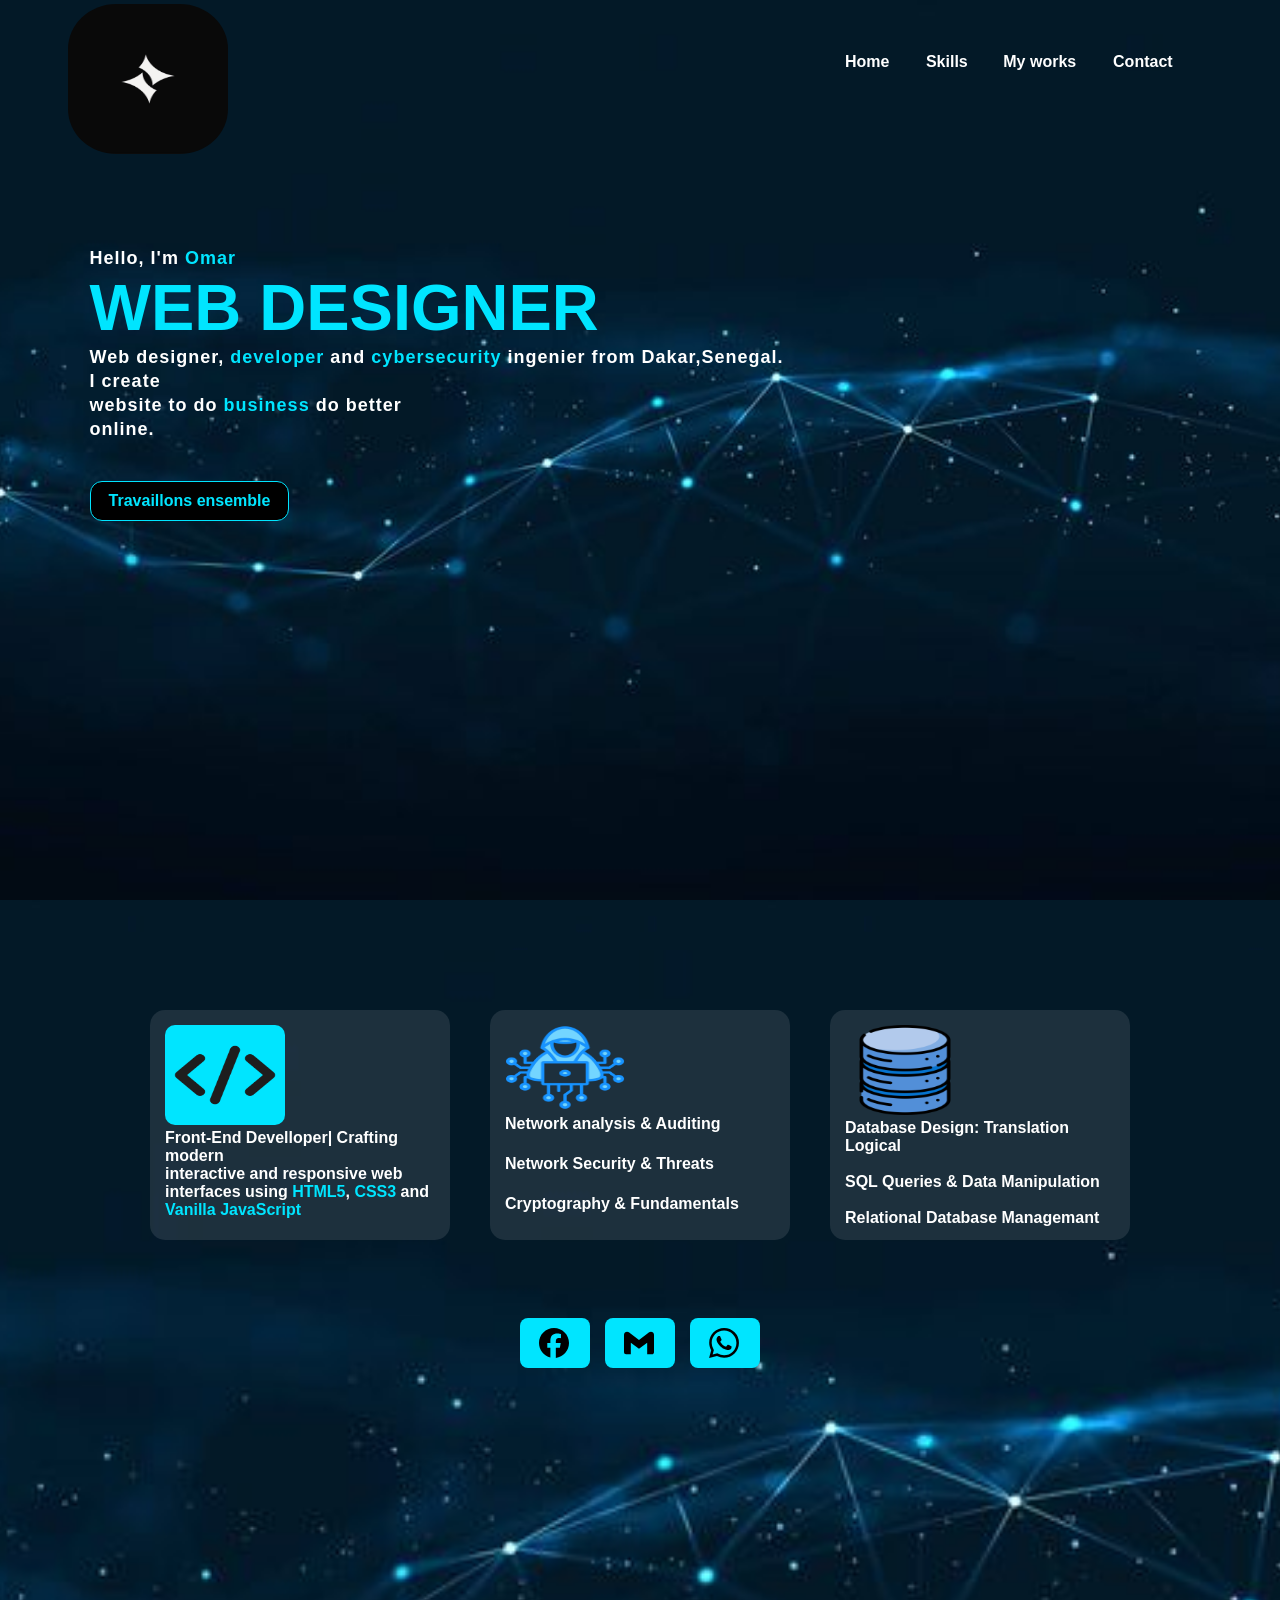
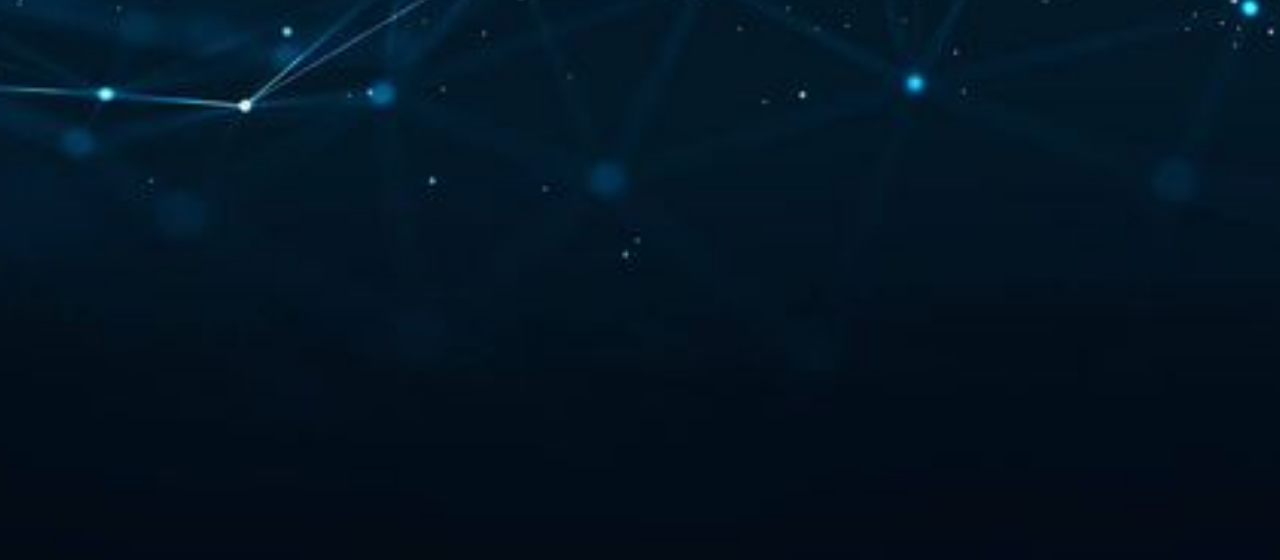
<file: index.html>
<!DOCTYPE html>
<html lang="en">
<head>
    <meta charset="UTF-8">
    <meta name="viewport" content="width=device-width, initial-scale=1.0">
    <title>portfolio</title>
    <link rel="stylesheet" href="./index.css">
</head>
<body>
    <div id="main" class="main">
        <div class="navbar">
            <img src="./2a515a25818ee5dfdfba75077c11ee7d.jpg" class="logo">
            <ul>
                <li><a href="#main"  >Home</a></li>
                <li><a href="#main2">Skills</a></li>
                <li><a href="./index2.html" >My works</a></li>
                <li><a href="#Contact">Contact</a></li>
            </ul>
        </div>

        <div class="info">
            <h3>Hello, I'm <span>Omar</span></h3>
            <h1>WEB DESIGNER</h1>
            <H3>Web designer, <span>developer</span> and <span>cybersecurity</span> ingenier from Dakar,Senegal. <br>
                I create <br> website to do <span>business</span> do better <br> online.
            </H3>
            <br>
            <a  href="mailto:ndoyeomarbruyne17@gmail.com">Travaillons ensemble
            </a>
        </div>
    </div>
    <div id="main2" class="main2">
        <div class="bande"></div>
        <div class="skills-wrapper">
            <div class="comp1">
                <img class="code" src="./code-flat-color-outline-icon-free-png.png" alt="">
                <h4>Front-End Develloper| Crafting modern <br> interactive and responsive web interfaces using <span class="spana">HTML5</span>, <span class="spana">CSS3</span> and <span class="spana">Vanilla JavaScript</span></h4>
            </div>
            <div class="comp2">
                <img class="code3" src="./11845098.png" alt="">
                <h4 class="code2">Network analysis <span style="color: white;">&</span> Auditing <br><br>Network Security <span style="color: white;">&</span> Threats <br><br>Cryptography <span style="color: white;">&</span> Fundamentals</h4>
            </div>
            <div class="comp3">
                <img class="code4" src="./9850812.png" alt="">
                <h4>Database Design: <span style="color: white;">Translation Logical</span> <br> <br>SQL Queries <span style="color: white;">&</span> Data Manipulation <br> <br>Relational Database Managemant</h4>
            </div>
        </div>
        <br>
        <footer>
            
            <ul id="Contact">
                <li class="li1" ><a href="https://www.facebook.com/profile.php?id=100069787926181" target="_blank"><img src="./facebook.svg" alt=""></a></li>
                <li class="li1" ><a href="mailto:ndoyeomarbruyne17@gmail.com"><img  src="./gmail.svg" alt=""></a></li>
                <li class="li1" ><a href="https://wa.me/753394932" target="_blank"><img src="./whatsapp.svg" alt=""></a></li>
            </ul>
        </footer>
    </div
    <script src="./index.js"></script>

</body>
</html>
</file>
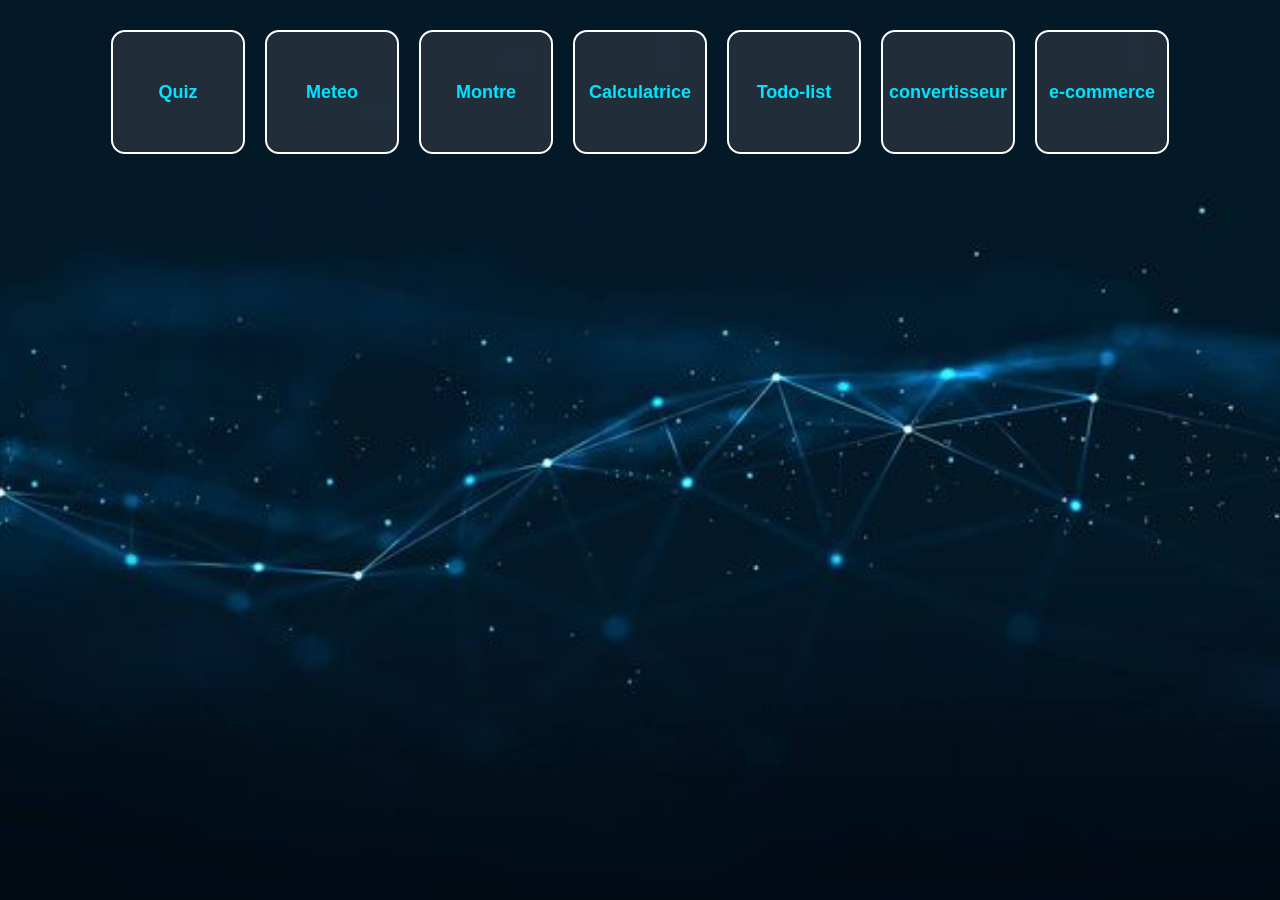
<file: index2.html>
<!DOCTYPE html>
<html lang="en">
<head>
    <meta charset="UTF-8">
    <meta name="viewport" content="width=device-width, initial-scale=1.0">
    <title>Projets</title>
    <link rel="stylesheet" href="./index2.css">
</head>
<body class="body">
    <div class="main">
         <ul>
            <li><button id="pj1">Quiz</button></li>
            <li><button id="pj2">Meteo</button></li>
            <li><button id="pj3">Montre</button></li>
            <li><button id="pj4">Calculatrice</button></li>
            <li><button id="pj5">Todo-list</button></li>
            <li><button id="pj6">convertisseur</button></li>
            <li><button id="pj7">e-commerce</button></li>
         </ul>
         <br>
         <br>
         <div id="description">

         </div>
    </div>
    <script src="./index2.js"></script>
</body>
</html>
</file>
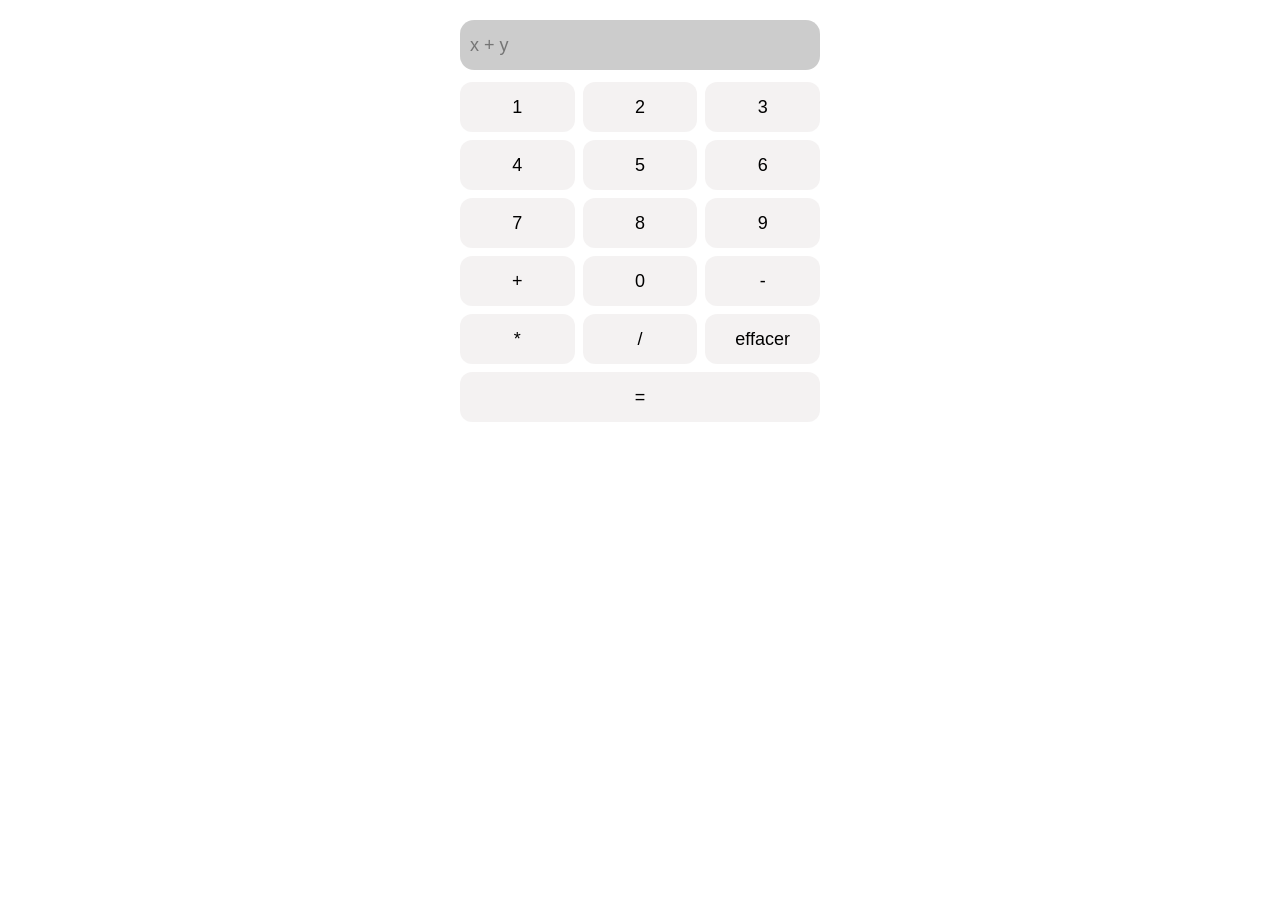
<file: Calculatrice/calculatrice.html>
<!DOCTYPE html>
<html lang="en">
<head>
    <meta charset="UTF-8">
    <meta name="viewport" content="width=device-width, initial-scale=1.0">
    <title>calculatrice</title>
</head>
<link rel="stylesheet" href="./calculatrice.css">
<body style="background: white;">
<div class="calc">
  <input type="text" class="ecran" id="ecran" placeholder="x + y">
    <div class="bouton">
      <button id="b1b">1</button>
      <button id="b2b">2</button>
      <button id="b3b">3</button>
      <button id="b4b">4</button>
      <button id="b5b">5</button>
      <button id="b6b">6</button>
      <button id="b7b">7</button>
      <button id="b8b">8</button>
      <button id="b9b">9</button>
      <button id="bbp">+</button>
      <button id="b0b">0</button>
      <button id="bbm">-</button>
      <button id="bbf">*</button>
      <button id="bbd">/</button>
      <button id="eff">effacer</button>
      <button class="bbe" id="bbe">=</button>
    </div>
</div>
    <script src="./calculatrice.js"></script>
</body>
</html>
</file>
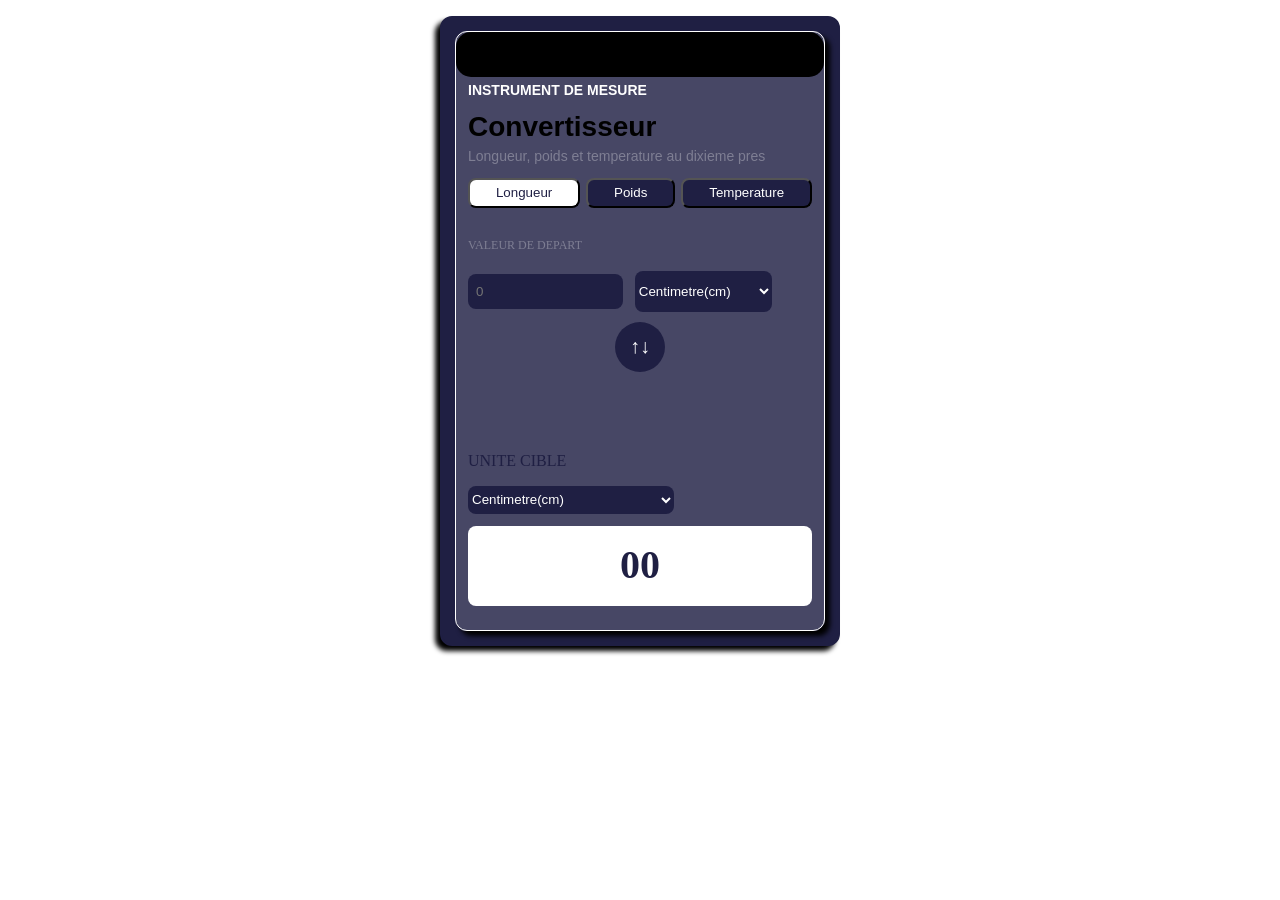
<file: convertisseur/convertisseur.html>
<!DOCTYPE html>
<html lang="en">
<head>
    <meta charset="UTF-8">
    <meta name="viewport" content="width=device-width, initial-scale=1.0">
    <title>Convertisseur</title>
    <link rel="stylesheet" href="./convertisseur.css">
</head>
<body>
    <div class="tout">
        <div class="tout2">
            <div class="bande"></div>
            <div class="texte">
                <h6 class="HH6" id="hh6">INSTRUMENT DE MESURE</h6>
                <h2 class="hh2" id="hh2">Convertisseur</h2>
                <p class="p1">Longueur, poids et temperature au dixieme pres</p>
            </div>
            <div class="evenement">
                <div class="button">
                    <button id="long">Longueur</button>
                    <button id="poids">Poids</button>
                    <button id="temps">Temperature</button>
                </div>
                <br>
                <div class="main" id="main">
                    <p class="p2">VALEUR DE DEPART</p> <br>
                    <input class="input" id="input" type="number" placeholder="0">
                    <select class="unite" name="" id="unite">
                        <option value="cm">Centimetre(cm)</option>
                        <option value="m">Metre(m)</option>
                        <option value="km">Kilometre(km)</option>
                        <option value="mi">Mile(mi)</option>
                    </select>
                    <button class="conv" id="conv">&#8593;&#8595;</button>
                    <br> <br> <br>
                    <p class="p3">UNITE CIBLE</p>
                    <select class="unite2" name="" id="unite2">
                        <option value="cm">Centimetre(cm)</option>
                        <option value="m">Metre(m)</option>
                        <option value="km">Kilometre(km)</option>
                        <option value="mi">Mile(mi)</option>
                    </select>
                    <div class="affichage">
                        <h2 id="hh22">00</h2>
                        <p class="p3" id="p3"></p>
                    </div>
                </div>
            </div>
        </div>
        <footer></footer>
    </div>
    <script src="./convertisseur.js"></script>
</body>
</html>
</file>
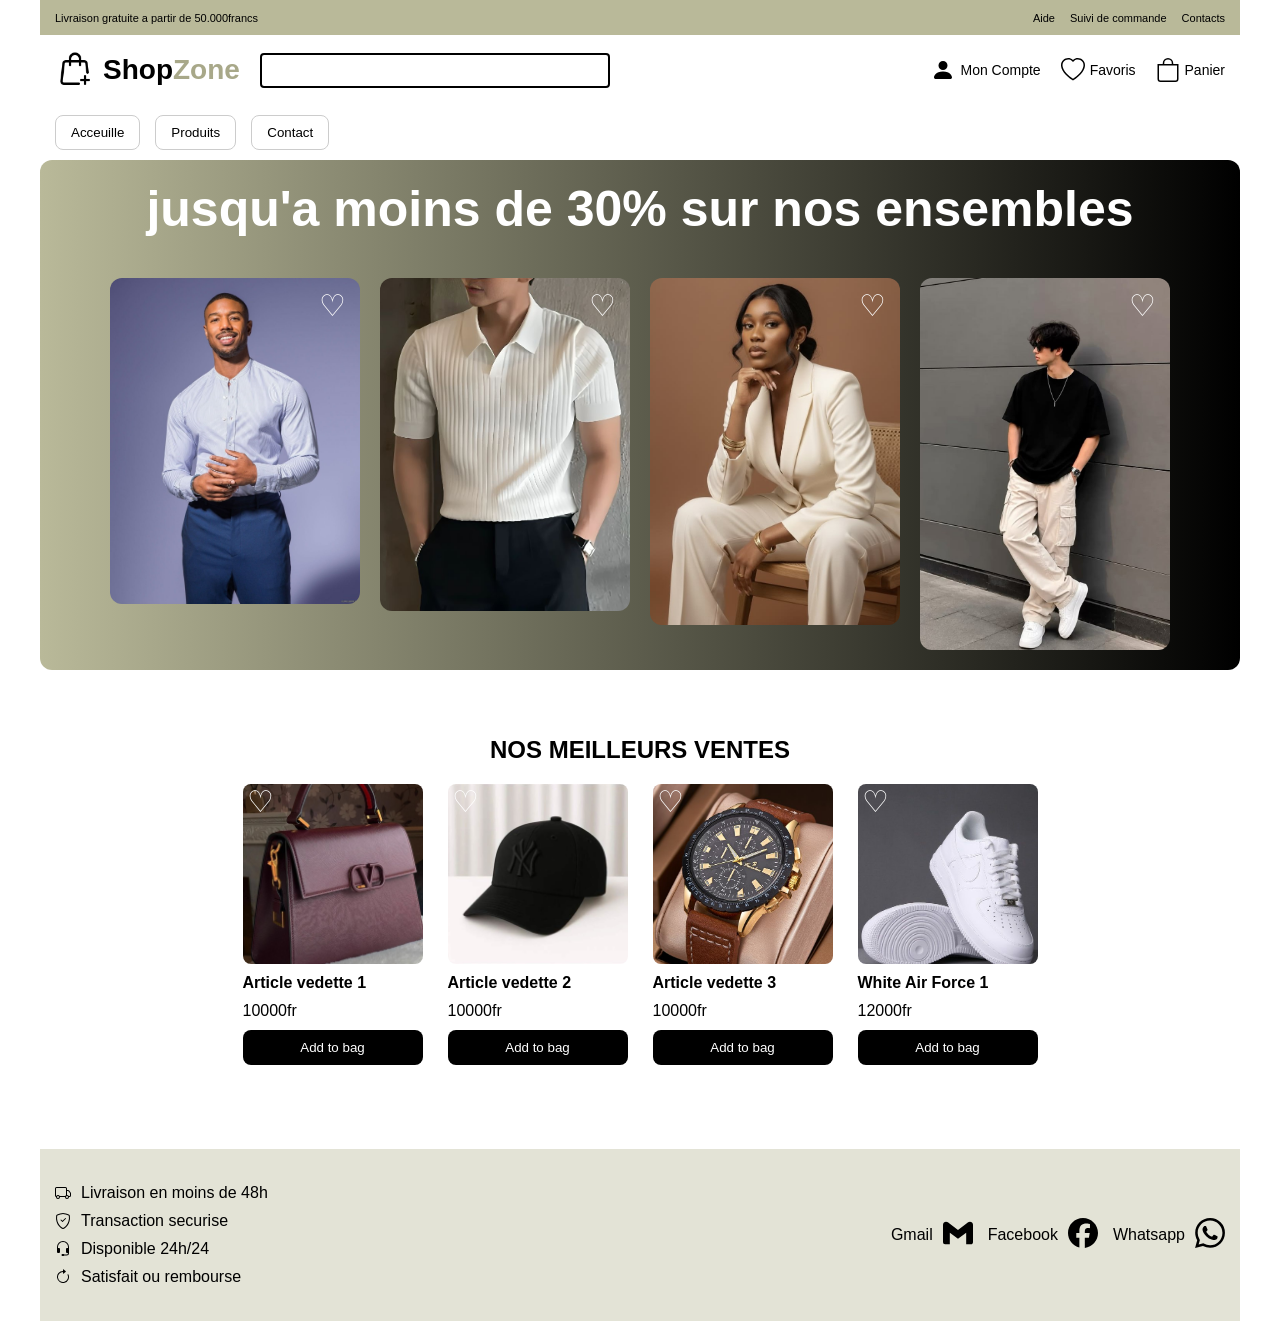
<file: e-commerce3/commerce.html>
<!DOCTYPE html>
<html lang="en">
<head>
    <meta charset="UTF-8">
    <meta name="viewport" content="width=device-width, initial-scale=1.0">
    <title>Acceuille</title>
    <link rel="stylesheet" href="./commerce.css">
</head>
<body>
    <header class="header1">
        <p>Livraison gratuite a partir de 50.000francs</p>
        <ul>
            <li><a href="">Aide</a></li>
            <li><a href="">Suivi de commande</a></li>
            <li><a href="">Contacts</a></li>
        </ul>
    </header>
    <div class="topbar">
       <div class="cherche1">
        <p class="Zone"><img src="./shopping-bag.png" alt="" class="shop">Shop<span style="color: rgb(168, 168, 137);">Zone</span></p>
        <input type="text" class="input">
     </div>
      <div class="cherche2">
        <ul>
            <li><a href="./subcribe.html"><img src="./person-fill.svg" alt=""> Mon Compte</a></li>
            <li><a href=""><img src="./heart.svg" alt=""> Favoris</a></li>
            <li><a href="./panier.html"><img src="./bag.svg" alt=""> Panier</a></li>
        </ul>
      </div>
    </div>
    <div class="page">
        <ul>

            <li><button><a href="./commerce.html">Acceuille</a></button></li>
            <li><button><a href="./produit.html">Produits</a></button></li>
            <li><button><a href="#ul2">Contact</a></button></li>
        </ul>
    </div>
    <div class="tete">
         <h1>jusqu'a moins de 30% sur nos ensembles</h1>
    </div>
    <div class="modele">
        <div class="mdl1">
            <img  src="./0d2569fa15d54f392b77c48adfc46d68.jpg" alt="">
            <button class="heart1" type="button"><span class="heart-icon">♡</span></button>
        </div>
        <div class="mdl1">
            <img  src="./6928580f902f47636c98947dd63a3ec5.jpg" alt="">
            <button class="heart1" type="button"><span class="heart-icon">♡</span></button>
        </div>
        <div class="mdl1">
            <img  src="./6de08ce7fd1c31376b9d355ad109be4e.jpg" alt="">
            <button class="heart1" type="button"><span class="heart-icon">♡</span></button>
        </div>
        <div class="mdl1">
            <img  src="./b5ec0d8886bab35c9e49e625562cc4b1.jpg" alt="">
            <button class="heart1" type="button"><span class="heart-icon">♡</span></button>
        </div>
    </div>
    <div class="modele2">
        <br>
        
    </div>
    <br>
    <div class="ventes">
      <h2  class="vente">NOS MEILLEURS VENTES</h2>
      <ul>
        <li>
            <div>
                <img src="./(^-^).jpg" alt="Article vedette 1">
                <button class="heart" type="button"><span class="heart-icon">♡</span></button>
                <p style="font-weight:bold;">Article vedette 1</p>
                <p>10000fr</p>
                <button class="bagg" data-nom="Article vedette 1" data-prix="10000" data-image="./(^-^).jpg">Add to bag</button>
            </div>
        </li>
        <li>
            <div>
                <img src="./1090856341006030024.jpg" alt="Article vedette 2">
                <button class="heart" type="button"><span class="heart-icon">♡</span></button>
                <p style="font-weight:bold;">Article vedette 2</p>
                <p>10000fr</p>
                <button class="bagg" data-nom="Article vedette 2" data-prix="10000" data-image="./1090856341006030024.jpg">Add to bag</button>
            </div>
        </li>
        <li>
            <div>
                <img src="./274790014761905167.jpg" alt="Article vedette 3">
                <button class="heart" type="button"><span class="heart-icon">♡</span></button>
                <p style="font-weight:bold;">Article vedette 3</p>
                <p>10000fr</p>
                <button class="bagg" data-nom="Article vedette 3" data-prix="10000" data-image="./274790014761905167.jpg">Add to bag</button>
            </div>
        </li>
        <li>
            <div>
                <img src="./White Air Force 1.jpg" alt="White Air Force 1">
                <button class="heart" type="button"><span class="heart-icon">♡</span></button>
                <p style="font-weight:bold;">White Air Force 1</p>
                <p>12000fr</p>
                <button class="bagg" data-nom="White Air Force 1" data-prix="12000" data-image="./White Air Force 1.jpg">Add to bag</button>
            </div>
        </li>
      </ul>
    </div>
    <br>
    <br>
    <br>
    <footer class="pied">
       <ul>
         <li><img src="./truck.svg" alt="">  Livraison en moins de 48h</li>
         <li><img src="./shield-check.svg" alt="">  Transaction securise</li>
         <li><img src="./headset.svg" alt="">  Disponible 24h/24</li>
         <li><img src="./arrow-clockwise.svg" alt="">  Satisfait ou rembourse</li>
       </ul>
       <ul id="ul2" class="ul2">
        <li>  Gmail<a href=""><img src="./gmail.svg" alt=""></a></li>
        <li>Facebook<a href=""><img src="./facebook.svg" alt=""></a></li>
        <li>Whatsapp<a href=""><img src="./whatsapp.svg" alt=""></a></li>
       </ul>
    </footer>
<script src="./commerce.js"></script>
</body>
</html>
</file>
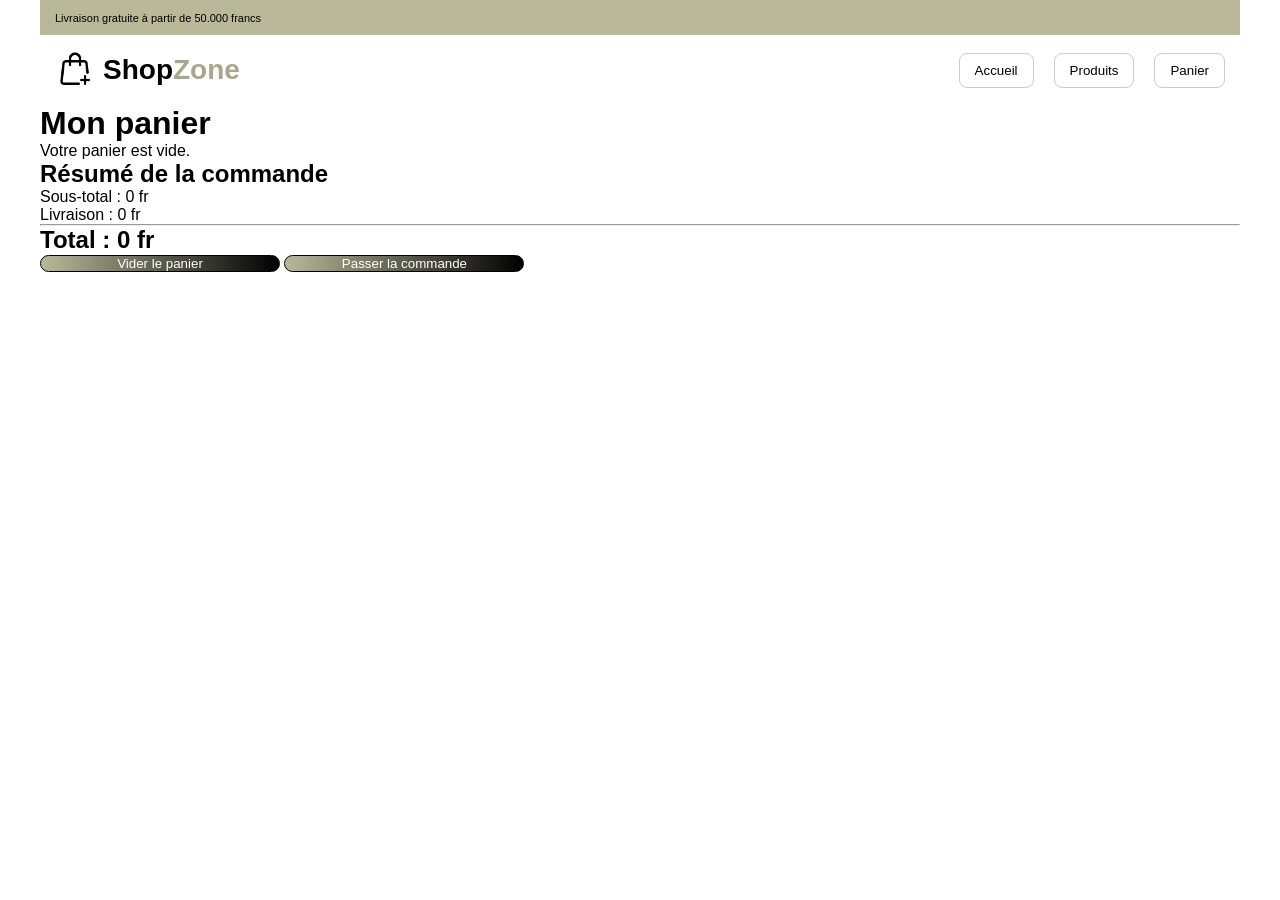
<file: e-commerce3/panier.html>
<!DOCTYPE html>
<html lang="fr">

<head>
    <meta charset="UTF-8">
    <meta name="viewport" content="width=device-width, initial-scale=1.0">

    <title>Mon panier</title>

    <link rel="stylesheet" href="./commerce.css">
</head>

<body>

    <header class="header1">
        <p>Livraison gratuite à partir de 50.000 francs</p>
    </header>

    <div class="topbar">

        <div class="cherche1">
            <p class="Zone">
                <img src="./shopping-bag.png" alt="" class="shop">
                Shop<span style="color: rgb(168, 168, 137);">Zone</span>
            </p>
        </div>

        <div class="cherche2">
            <ul>
                <li>
                    <a href="./commerce.html"><button>Accueil</button></a>
                </li>

                <li>
                    <a href="./produit.html"><button>Produits</button></a>
                </li>

                <li>
                    <a href="./panier.html"><button>Panier</button></a>
                </li>
            </ul>
        </div>

    </div>


    <main class="page-panier">

        <h1>Mon panier</h1>

        <div id="panier"></div>


        <div class="resume-panier">

            <h2>Résumé de la commande</h2>

            <p>
                Sous-total :
                <span id="sousTotal">0</span> fr
            </p>

            <p>
                Livraison :
                <span id="livraison">0</span> fr
            </p>

            <hr>

            <h2>
                Total :
                <span id="total">0</span> fr
            </h2>

            <button id="viderPanier">
                Vider le panier
            </button>

            <button id="commander">
                Passer la commande
            </button>

        </div>

    </main>


    <script src="./panier.js"></script>

</body>

</html>
</file>
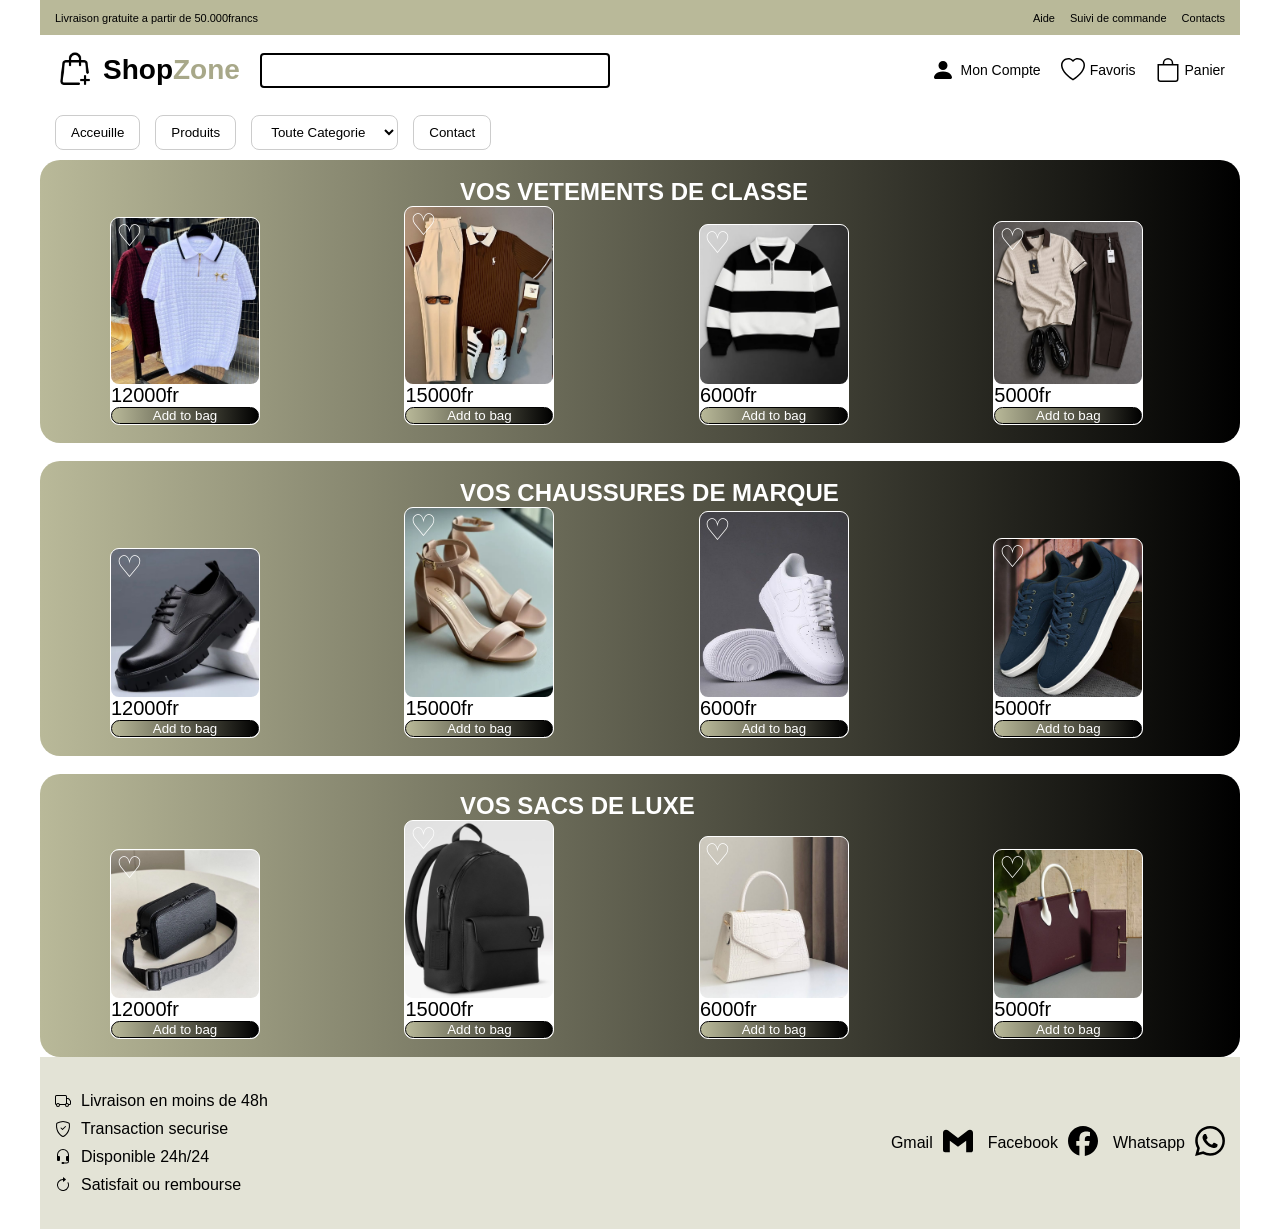
<file: e-commerce3/produit.html>
<!DOCTYPE html>
<html lang="en">
<head>
    <meta charset="UTF-8">
    <meta name="viewport" content="width=device-width, initial-scale=1.0">
    <title>Produits</title>
    <link rel="stylesheet" href="./commerce.css">
</head>
<body>
        <header class="header1">
        <p>Livraison gratuite a partir de 50.000francs</p>
        <ul>
            <li><a href="">Aide</a></li>
            <li><a href="">Suivi de commande</a></li>
            <li><a href="">Contacts</a></li>
        </ul>
    </header>
    <div class="topbar">
       <div class="cherche1">
           <p class="Zone"><img src="./shopping-bag.png" alt="" class="shop">Shop<span style="color: rgb(168, 168, 137);">Zone</span></p>
           <input type="text" class="input">
       </div>
       <div class="cherche2">
           <ul>
               <li><a href="./subcribe.html"><img src="./person-fill.svg" alt=""> Mon Compte</a></li>
               <li><a href=""><img src="./heart.svg" alt=""> Favoris</a></li>
              <li><a href="./panier.html"><img src="./bag.svg" alt=""> Panier</a></li>
           </ul>
        </div>
    </div>

    <div class="page">
        <ul>

            <li><button><a href="./commerce.html">Acceuille</a></button></li>
            <li><button><a href="./produit.html">Produits</a></button></li>
            <li><select id="select" name="Categorie" onchange="chargerProduits(this.value)">
                <option value="Tout">Toute Categorie</option>
                <option value="Vetement">Vetement</option>
                <option value="Chaussure">Chaussure</option>
                <option value="Sac">Sac</option>
            </select></li>
            <li><button><a href="#ul2">Contact</a></button></li>
        </ul>
    </div>

<div id="nosprod">
    <div class="vetements">
        <br>
      <h2  class="vetement">VOS VETEMENTS DE CLASSE</h2>
      <ul>
        <li>
            <div class="contents">
                <img src="./produit/img4.jpg" alt="Vetement 4">
                <button class="heart" type="button"><span class="heart-icon">♡</span></button>
                <p>12000fr</p>
                <button 
    class="bagg1"
    data-nom="Vetement 4"
    data-prix="12000"
    data-image="./produit/img4.jpg">
    Add to bag
</button>
            </div>
        </li>
        <li>
            <div class="contents">
                <img src="./produit/img1.jpg" alt="Vetement 1">
                <button class="heart" type="button"><span class="heart-icon">♡</span></button>
                <p>15000fr</p>
                <button 
    class="bagg1"
    data-nom="Vetement 1"
    data-prix="15000"
    data-image="./produit/img1.jpg">
    Add to bag
</button>
            </div>
        </li>
        <li>
            <div class="contents">
                <img src="./produit/img2.jpg" alt="Vetement 2">
                <button class="heart" type="button"><span class="heart-icon">♡</span></button>
                <p>6000fr</p>
                <button 
    class="bagg1"
    data-nom="Vetement 2"
    data-prix="6000"
    data-image="./produit/img2.jpg">
    Add to bag
</button>
            </div>
        </li>
        <li>
            <div class="contents">
                <img src="./produit/img3.jpg" alt="Vetement 3">
                <button class="heart" type="button"><span class="heart-icon">♡</span></button>
                <p>5000fr</p>
                <button 
    class="bagg1"
    data-nom="Vetement 3"
    data-prix="5000"
    data-image="./produit/img3.jpg">
    Add to bag
</button>
            </div>
        </li>
      </ul>
      <br>
    </div>

    <br>

    <div class="vetements">
        <br>
      <h2  class="vetement">VOS CHAUSSURES DE MARQUE</h2>
      <ul>
        <li>
            <div class="contents">
                <img src="./produit/SHOES1.jpg" alt="Chaussure 1">
                <button class="heart" type="button"><span class="heart-icon">♡</span></button>
                <p>12000fr</p>
                <button 
    class="bagg1"
    data-nom="Chaussure 1"
    data-prix="12000"
    data-image="./produit/SHOES1.jpg">
    Add to bag
</button>
            </div>
        </li>
        <li>
            <div class="contents">
                <img src="./produit/SHOES22.jpg" alt="Chaussure 2">
                <button class="heart" type="button"><span class="heart-icon">♡</span></button>
                <p>15000fr</p>
                <button 
    class="bagg1"
    data-nom="Chaussure 2"
    data-prix="15000"
    data-image="./produit/SHOES22.jpg">
    Add to bag
</button>
            </div>
        </li>
        <li>
            <div class="contents">
                <img src="./produit/SHOES3.jpg" alt="Chaussure 3">
                <button class="heart" type="button"><span class="heart-icon">♡</span></button>
                <p>6000fr</p>
                <button 
    class="bagg1"
    data-nom="Chaussure 3"
    data-prix="6000"
    data-image="./produit/SHOES3.jpg">
    Add to bag
</button>
            </div>
        </li>
        <li>
            <div class="contents">
                <img src="./produit/SHOES4.jpg" alt="Chaussure 4">
                <button class="heart" type="button"><span class="heart-icon">♡</span></button>
                <p>5000fr</p>
                <button 
    class="bagg1"
    data-nom="Chaussure 4"
    data-prix="5000"
    data-image="./produit/SHOES4.jpg">
    Add to bag
</button>
            </div>
        </li>
      </ul>
      <br>
    </div>
    <br>

    <div class="vetements">
        <br>
      <h2  class="vetement">VOS SACS DE LUXE</h2>
      <ul>
        <li>
            <div class="contents">
                <img src="./produit/sac1.jpg" alt="Sac 1">
                <button class="heart" type="button"><span class="heart-icon">♡</span></button>
                <p>12000fr</p>
                <button 
    class="bagg1"
    data-nom="Sac 1"
    data-prix="12000"
    data-image="./produit/sac1.jpg">
    Add to bag
</button>
            </div>
        </li>
        <li>
            <div class="contents">
                <img src="./produit/sac2.jpg" alt="Sac 2">
                <button class="heart" type="button"><span class="heart-icon">♡</span></button>
                <p>15000fr</p>
                <button 
    class="bagg1"
    data-nom="Sac 2"
    data-prix="15000"
    data-image="./produit/sac2.jpg">
    Add to bag
</button>
            </div>
        </li>
        <li>
            <div class="contents">
                <img src="./produit/sac3.jpg" alt="Sac 3">
                <button class="heart" type="button"><span class="heart-icon">♡</span></button>
                <p>6000fr</p>
                <button 
    class="bagg1"
    data-nom="Sac 3"
    data-prix="6000"
    data-image="./produit/sac3.jpg">
    Add to bag
</button>
            </div>
        </li>
        <li>
            <div class="contents">
                <img src="./produit/sac4.jpg" alt="Sac 4">
                <button class="heart" type="button"><span class="heart-icon">♡</span></button>
                <p>5000fr</p>
                <button 
    class="bagg1"
    data-nom="Sac 4"
    data-prix="5000"
    data-image="./produit/sac4.jpg">
    Add to bag
</button>
            </div>
        </li>
      </ul>
      <br>
    </div>
</div>
    <footer class="pied">
       <ul>
         <li><img src="./truck.svg" alt="">  Livraison en moins de 48h</li>
         <li><img src="./shield-check.svg" alt="">  Transaction securise</li>
         <li><img src="./headset.svg" alt="">  Disponible 24h/24</li>
         <li><img src="./arrow-clockwise.svg" alt="">  Satisfait ou rembourse</li>
       </ul>
       <ul id="ul2" class="ul2">
        <li>Gmail<a href=""><img src="./gmail.svg" alt=""></a></li>
        <li>Facebook<a href=""><img src="./facebook.svg" alt=""></a></li>
        <li>Whatsapp<a href=""><img src="./whatsapp.svg" alt=""></a></li>
       </ul>
    </footer>
<script src="./produit.js"></script>
</body>
</html>
</file>
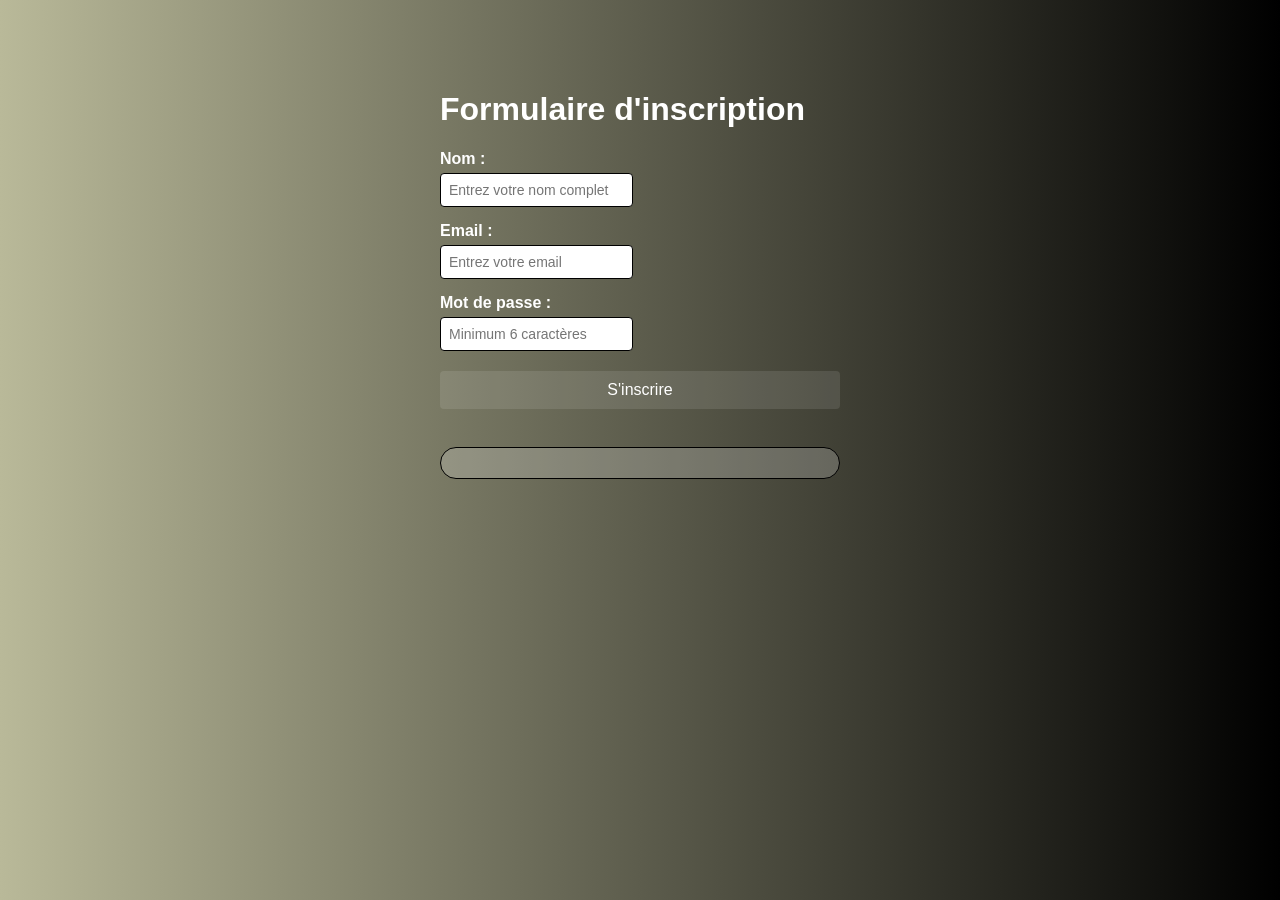
<file: e-commerce3/subcribe.html>
<!DOCTYPE html>
<html lang="en">
<head>
    <meta charset="UTF-8">
    <meta name="viewport" content="width=device-width, initial-scale=1.0">
    <title>Les formulaire</title>
</head>
<link rel="stylesheet" href="./subcribe.css">
<body id="bodys">
    <h1>Formulaire d'inscription</h1>
    
    <form id="monFormulaire">

      <label for="nom">Nom :</label>
      <input type="text" id="nom" placeholder="Entrez votre nom complet"/>
      <span class="obligatoire" id="Nomoblg"></span>

      <label for="email">Email :</label>
      <input type="email" id="email" placeholder="Entrez votre email"/>
      <span class="obligatoire" id="Emailoblg"></span>
    
      <label for="motdepasse">Mot de passe :</label>
      <input type="password" id="motdepasse" placeholder="Minimum 6 caractères"/>
      <span class="obligatoire" id="passoblg"></span>
      <button type="button" onclick="validerFormulaire()">S'inscrire</button>
    </form>
    <br>
    <div id="reussite" class="div"></div>
  <script src="./subcribe.js"></script>
</body>
</html>
</file>
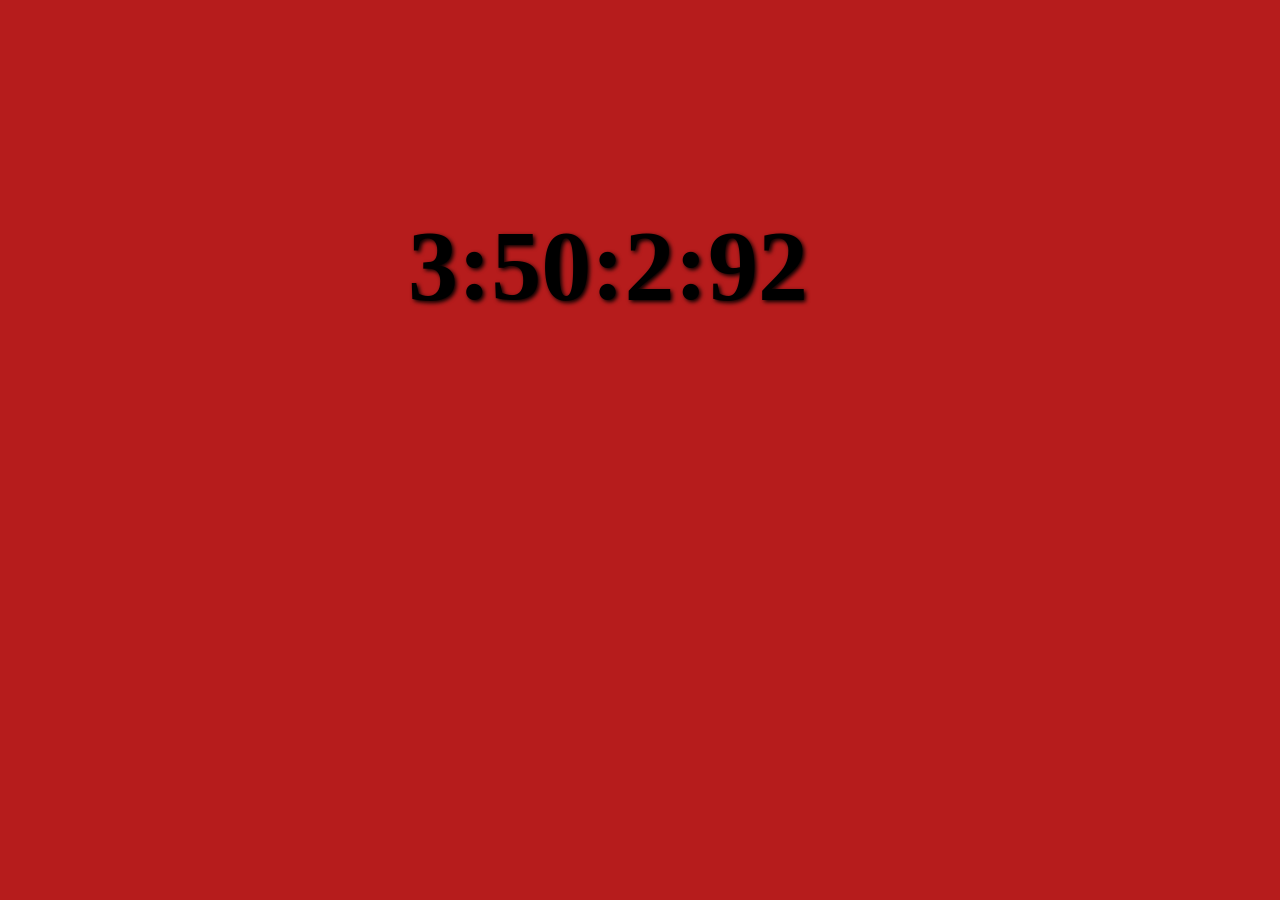
<file: Horloge/Horloge.html>
<!DOCTYPE html>
<html lang="en">
<head>
    <meta charset="UTF-8">
    <meta name="viewport" content="width=device-width, initial-scale=1.0">
    <title>Horloge</title>
    <link rel="stylesheet" href="./Horloge.css">
</head>
<body>
    <div id="Horloge" class="cercle"></div>
    <script src="./Horloge.js"></script>
</body>
</html>
</file>
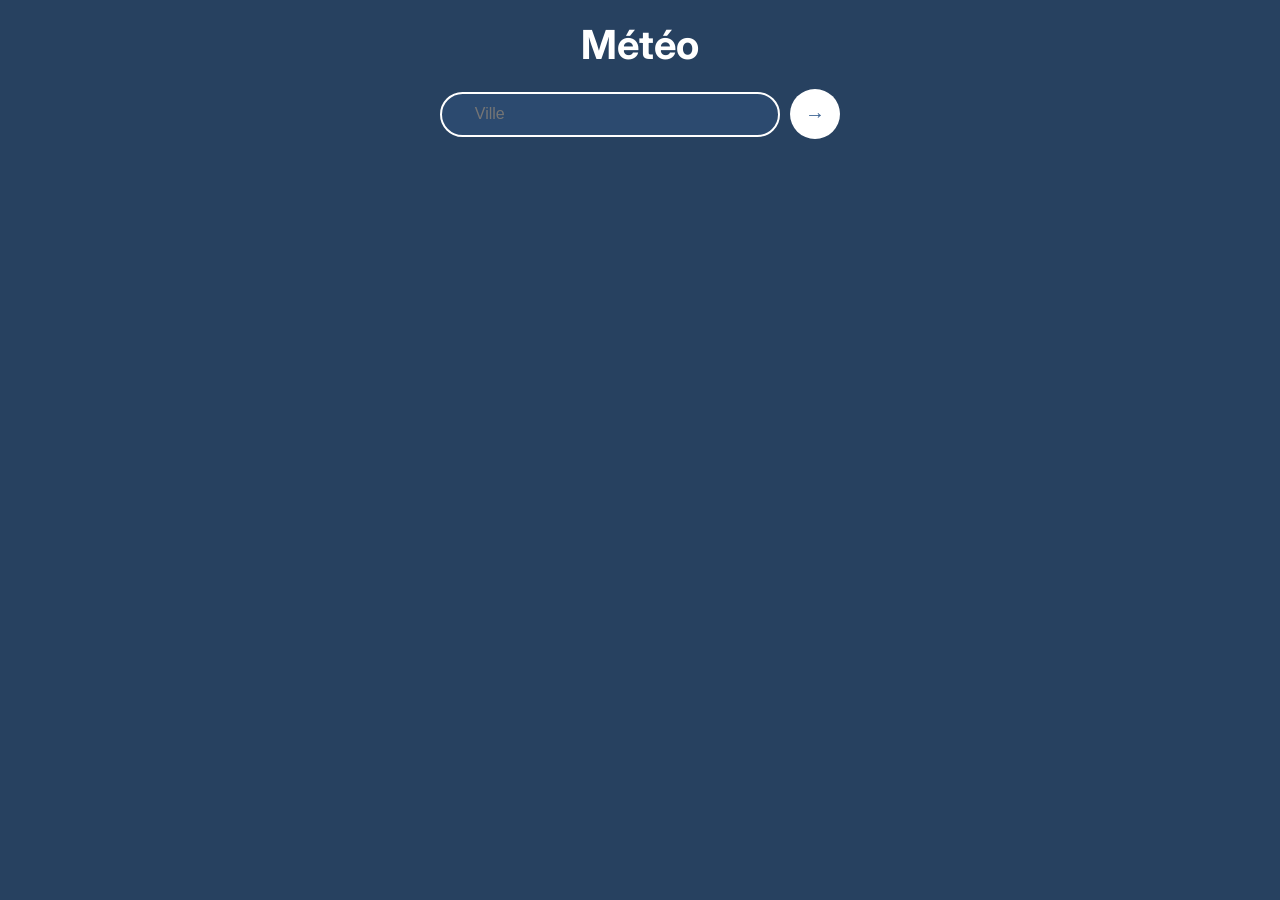
<file: Meteo/Meteo.html>
<!DOCTYPE html>
<html lang="en">
<head>
    <meta charset="UTF-8">
    <meta name="viewport" content="width=device-width, initial-scale=1.0">
    <title>Meteos</title>
    <link rel="stylesheet" href="./Meteo.css">
    <link rel="preconnect" href="https://fonts.googleapis.com">
    <link href="https://fonts.googleapis.com/css2?family=Space+Grotesk:wght@400;500;700&family=Inter:wght@400;500;600&display=swap" rel="stylesheet">
</head>
    <style>
    
    </style>
</head>
<body>
    <div class="search">
        <h3 class="Meteo">Météo</h3>
        <form id="formulaire" class="formulaire" action="">
          <input id="ville" class="ville" type="text" placeholder="    Ville">
          <button type="submit" id="Loupe" class="Loupe">→</button>
        </form>
    </div>
    <div id="message" class="message"></div>

    <section id="result" class="result-hidden">
      <p class="place" id="place"></p>

      <div class="temperature">
        <span class="temp" id="temp">--</span>
        <span class="temp-unite">°C</span>
      </div>

      <p class="condition" id="condition">—</p>

      <div class="details">
        <div class="detail">
          <span class="detail-label">Ressenti</span>
          <span class="detail-value" id="sensation">--°</span>
        </div>
        <div class="detail">
          <span class="detail-label">Humidité</span>
          <span class="detail-value" id="humidite">--%</span>
        </div>
        <div class="detail">
          <span class="detail-label">Vent</span>
          <span class="detail-value" id="vent">-- km/h</span>
        </div>
      </div>
    </section>
    <script src="./Meteo.js">

    </script>
</body>
</html>
</file>
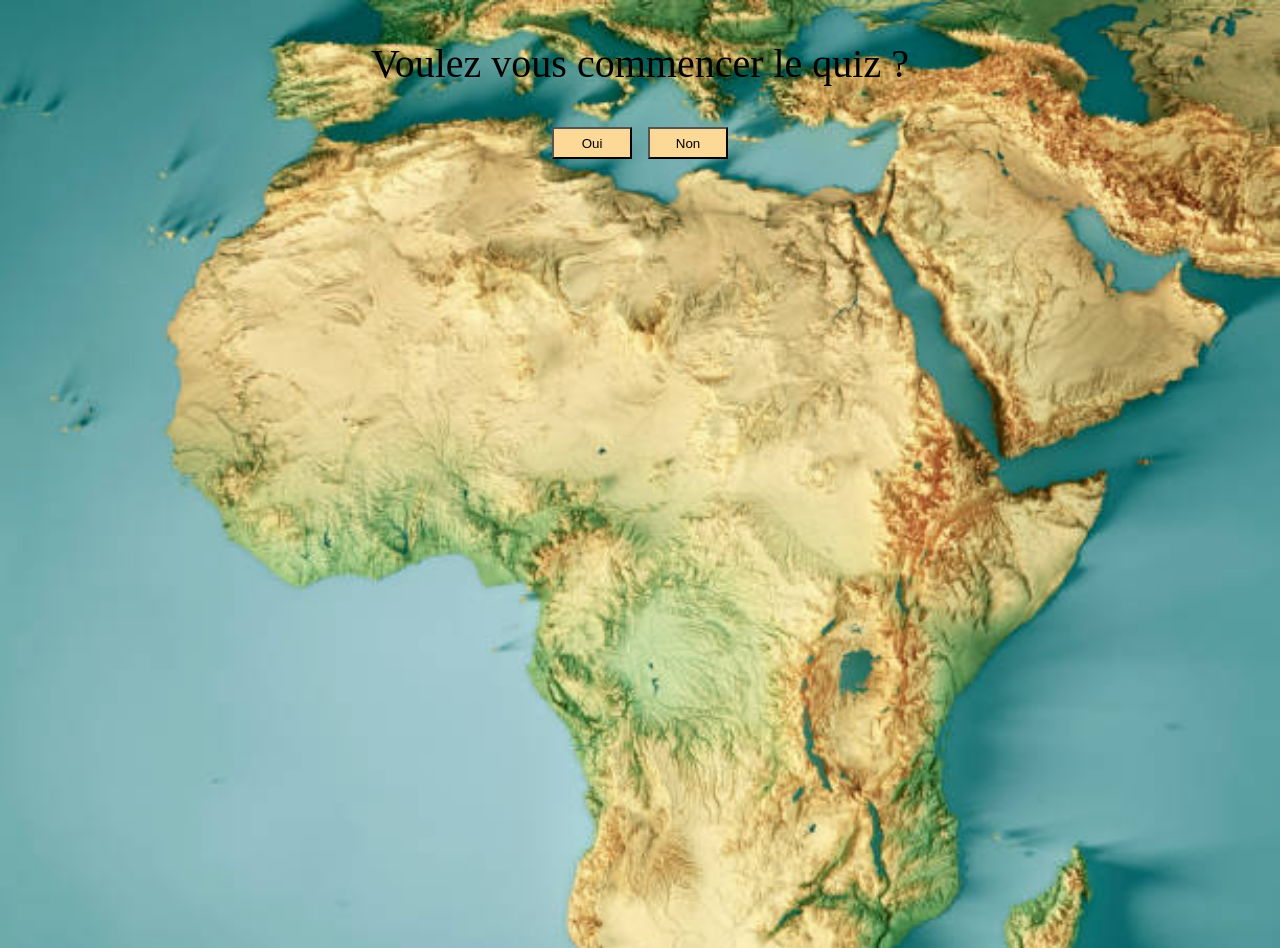
<file: Quiz/Quiz.html>
<!DOCTYPE html>
<html lang="en">
<head>
    <meta charset="UTF-8">
    <meta name="viewport" content="width=device-width, initial-scale=1.0">
    <title>Quiz</title>
    <link rel="stylesheet" href="./Quiz.css">
</head>
<body>
    <div id="pour">
       <p id="hh1" class="hh1">Voulez vous commencer le quiz ?</p>
       <button class="btn" id="Oui">Oui</button>
       <button class="btn" id="Non">Non</button>
    </div>
    <div class="drapeau" id="drapeau">
        <ul id="liste" class="liste"></ul>
    </div>
    <div class="question" id="question"></div>
    <div class="reponse" id="reponse"></div>
    <script src="./Quiz.js"></script>
</body>
</html>
</file>
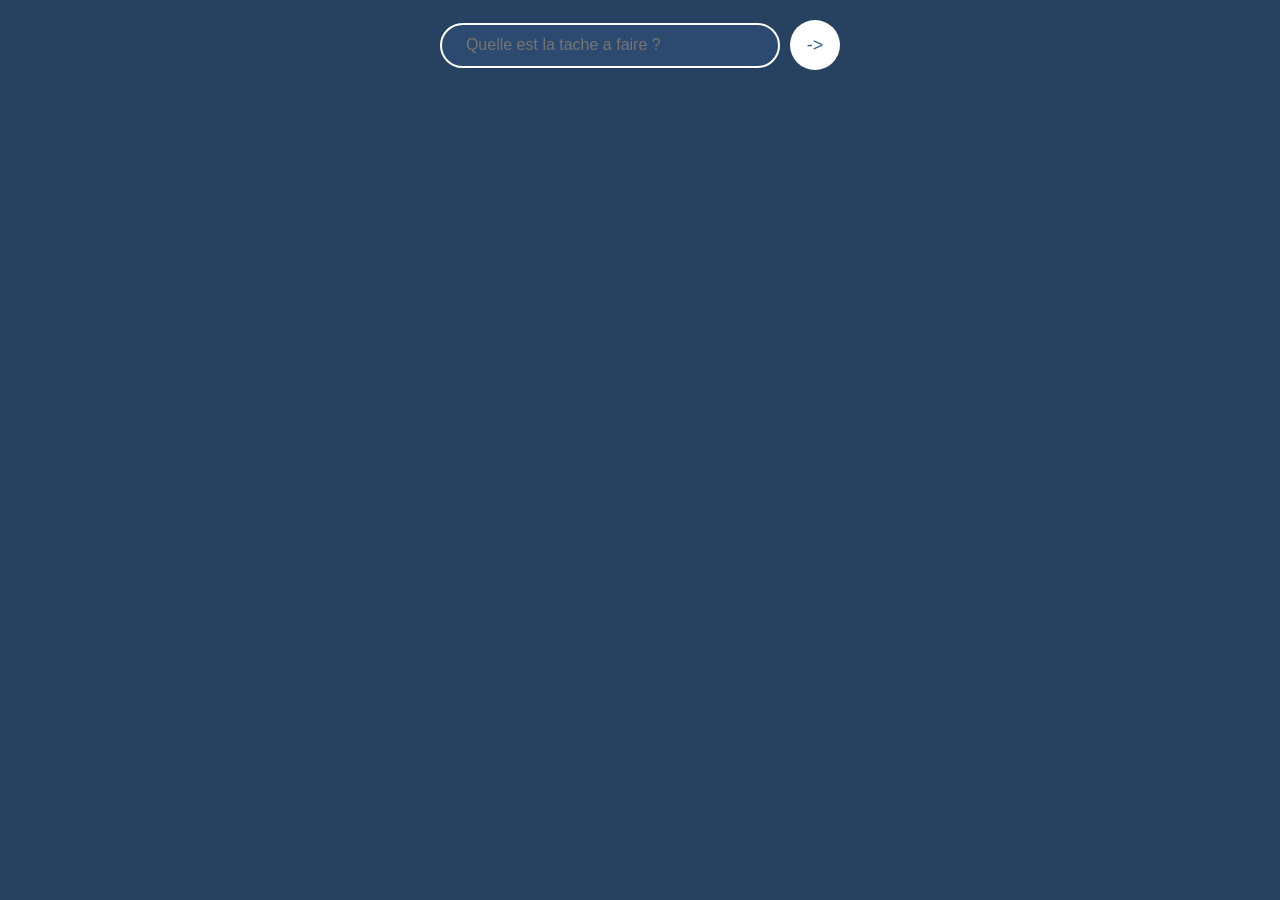
<file: Todo-list/Todo.html>
<!DOCTYPE html>
<html lang="en">
<head>
    <meta charset="UTF-8">
    <meta name="viewport" content="width=device-width, initial-scale=1.0">
    <title>Todo-List</title>
    <link rel="stylesheet" href="./Todo.css">
</head>
<body>
    <div id="inputs" class="inputs">
         <input class="input" id="input" type="text" placeholder="  Quelle est la tache a faire ?">
         <button class="btn" id="btn">-></button>
    </div>
    <div class="listes">
        <ul class="liste" id="liste">
        </ul>
    </div>
    <script src="./Todo.js"></script>
</body>
</html>
</file>
<file: index.css>
*{
    margin: 0;
    padding: 0;
}
html{
    scroll-behavior: smooth;
}
.main{
    width: 100%;
    background-image:url(./39b950d2eeef82f7a07092aebe51fafc.jpg);
    background-size:cover;
    background-position: top;
    height: 100vh;
    position: relative;
    color: white;
    font-family: sans-serif;
    scroll-behavior: smooth;
}
.main2{
    width: 100%;
    background-size:cover;
    background-position: bottom;
    height: 140vh;
    position: relative;
    color: white;
    font-family: sans-serif;
    background-image: url(./39b950d2eeef82f7a07092aebe51fafc.jpg);

}
.bande{
    width: 100%;
    background-image: url(./39b950d2eeef82f7a07092aebe51fafc.jpg);
    background-position:top;
    height: 50px;
}
.logo{
    width: 160px;
    height: 150px;
    cursor: pointer;
    margin-top: -1%;
    margin-left: -2%;
    border-radius: 30%;
}
.navbar{
    width: 86%;
    display: flex;
    margin: auto;
    padding: 15px 0;
    align-items: center;
    justify-content: space-between;
}
ul{
    margin-top: -4%;
}
li{
    display: inline-block;
    padding: 10px 16px;
}
a{
    font-size: 16px;
    font-weight: bold;
    text-decoration: none;
    color: white;
    margin: -3%;
    transition: .4s ease;
}
a:hover{
   color: rgb(0, 229, 255);
}
.info{
    margin-left: 7%;
    margin-top: 6%;
}
.info h1{
    font-size: 65px;
    color: rgb(0, 229, 255);
}
.info h3{
    font-size: 18px;
    letter-spacing: 1px;
    line-height: 24px;
}
.info h3 span{
    color: rgb(0, 229, 255);
}
.info a{
    border: solid rgb(0, 229, 255) 1px;
    text-decoration: none;
    margin: 22px 0;
    padding: 10px 18px;
    display: inline-block;
    background: black;
    color: rgb(0, 229, 255);
    border-radius: 12px;
}
.info a:hover{
    color: black;
    background: rgb(0, 229, 255);
    border: solid 1px black;
}
.image{
    width: 30%;
    height: 50%;
    position: absolute;
    right: 100px;
    bottom: 0;
}
.image Me{
    position: absolute;
    height: 140%;
    left: 40%;
    transform: translate(-50%);
    bottom: 0;
}
.skills-wrapper{
    display: flex;
    flex-wrap: wrap;
    justify-content: center;
    align-items: flex-start;
    gap: 40px;
    padding: 60px 5% 20px;
    box-sizing: border-box;
}
.comp1, .comp2, .comp3{
    width: 300px;
    max-width: 100%;
    height: 230px;
    background: rgba(255, 255, 255, 0.1);
    border-radius: 15px;
    color: white;
    font-family: sans-serif;
    transition: 0.4s ease;
    box-sizing: border-box;
    padding: 15px;
}
.comp1:hover{
    background: black;
    color: white;
}
.spana{
    color:rgb(0, 229, 255);
    transform: tr;
}
.code2{
    line-height: 20px;
}
.comp2:hover{
    background: black;
    color: rgb(0, 229, 255);
}
.code{
    color: white;
    border-radius: 10px;
    height: 100px;
    width: 120px;
    background:rgb(0, 229, 255);
}
.code3{
    width: 120px;
    height: 85px;
}
.code4{
    width: 120px;
    height: 90px;
}
.comp3:hover{
    background: black;
    color: rgb(0, 229, 255);
}
footer ul{
    display: flex;
    justify-content: center;
    gap: 15px;
    margin-top: 40px;
    padding: 0 5%;
    flex-wrap: wrap;
}

footer ul li{
    display: inline-block;
    padding: 10px 20px;
    width: 30px;
    height: 30px;
    border-radius: 8px;
}
footer ul li a{
    width: 30px;
    height: 30px;
}
footer ul li{
    background: rgb(0, 229, 255);
}
.li1:hover{
background: white;
}
footer h5{
    margin-top: 20px;
    text-align: center;
}


@media (max-width: 900px){
    .navbar{
        flex-wrap: wrap;
        row-gap: 10px;
    }
    .logo{
        width: 110px;
        height: 100px;
        margin-top: 0;
        margin-left: 0;
    }
    ul{
        margin-top: 0;
    }
    .info{
        margin-left: 5%;
        margin-top: 15%;
    }
    .info h1{
        font-size: 42px;
    }
    .info h3{
        font-size: 15px;
    }
    .main2{
        height: auto;
        padding-bottom: 40px;
    }
    .skills-wrapper{
        padding-top: 40px;
    }
    .comp1, .comp2, .comp3{
        width: 90%;
        max-width: 340px;
        height: auto;
        min-height: 180px;
    }
}

@media (max-width: 480px){
    li{
        padding: 8px 10px;
    }
    a{
        font-size: 14px;
        margin: 0;
    }
    .info h1{
        font-size: 32px;
    }
    .info h3{
        font-size: 13px;
        line-height: 20px;
    }
    .info a{
        padding: 8px 14px;
    }
    .main{
        height: 100vh;
    }
}
</file>
<file: index2.css>
*{
    margin: 0;
    padding: 0;
}

.main{
    width: 100%;
    background-image: url(./39b950d2eeef82f7a07092aebe51fafc.jpg);
    background-size: cover;
    background-position: center;
    min-height: 100vh;
    position: relative;
    color: white;
    font-family: sans-serif;
    box-sizing: border-box;
    padding: 20px 4%;
}
ul{
    padding: 0;
    display: flex;
    flex-wrap: wrap;
    justify-content: center;
}

a:hover{
    background:  white;
    color: black;
}
button{
    border: white solid 1px;
    width: 100%;
    height: 100%;
    background: rgba(156, 142, 142, 0.1);
    color: rgb(0, 229, 255);
    font-size: 18px;
    font-weight:bolder ;
    transition: 0.4s ease;
    border-radius: 12px;
    border: 1px ;
}
button:hover{
    background: rgb(0, 229, 255);
    color: black;
}
li{
    text-align: center;
    border: 2px white solid ;
    border-radius: 14px;
    background: rgba(156, 142, 142, 0.1);
    width: 130px;
    height: 120px;
    color: white;
    padding: 0;
    display: inline-block;
    margin: 10px;
}
li:hover{
    color: rgb(0, 229, 255);
    border: 2px black solid ;

}
.texte{
    font-weight: bolder;
    font-family: sans-serif;
    font-size: 18px;
    letter-spacing: 1px;
    line-height: 24px;
}
.description p{
    margin-bottom: 20px;

}
.a{
    color: rgb(0, 229, 255);;
    background: rgba(156, 142, 142, 0.1);
    text-decoration: none;
    transition: 0.7s ease;
    border-radius: 2px;
}
.a:hover{
    color: black;
    background: rgb(0, 229, 255);;
    border: 1px  rgba(156, 142, 142, 0.1);
}

#description{
    max-width: 700px;
    margin: 0 auto;
    padding: 0 4%;
    box-sizing: border-box;
}
@media (max-width: 600px){
    li{
        width: 42%;
        height: 90px;
        margin: 8px;
    }
    button{
        font-size: 15px;
    }
    .texte{
        font-size: 16px;
        line-height: 22px;
    }
}

@media (max-width: 380px){
    li{
        width: 100%;
    }
}
</file>
<file: Calculatrice/calculatrice.css>
body{
    margin: 0;
    display: flex;
    justify-content: center;
    padding: 20px;
    box-sizing: border-box;
}

*, *::before, *::after{
    box-sizing: inherit;
}

.calc{
    width: 100%;
    max-width: 360px;   
    margin: 0 auto;
}

.ecran{
    height: 50px;
    width: 100%;       
    background: rgba(0, 0, 0, 0.2);
    color: black;
    border-radius: 14px;
    border: none;
    font-size: 18px;
    padding: 0 10px;
}

button{
    background: rgba(146, 124, 124, 0.1);
    border-radius: 12px;
    color: black;
    border: none;
    font-size: 18px;
    cursor: pointer;
}

.bouton{
    display: grid;
    grid-template-columns: repeat(3, 1fr);
    gap: 8px;
    width: 100%;
    margin-top: 12px;
}

.bouton button{
    height: 50px;
    width: 100%;
}

.bbe{
    grid-column: 1 / -1;
}

@media (max-width: 340px){
    .bouton button{
        height: 44px;
        font-size: 16px;
    }
}
</file>
<file: convertisseur/convertisseur.css>
*, *::before, *::after{
    box-sizing: border-box;
}

body{
    display: flex;
    justify-content: center;
    padding: 16px;
    margin: 0;
}

.tout{
    border: 2px solid rgb(31, 31, 67);
    width: 100%;
    max-width: 400px;  
    background: rgb(31, 31, 67); 
    border-radius: 12px;
    box-shadow: -5px 5px 5px black;
}
.tout2{
    width: calc(100% - 26px);
    border: 0.4px solid white;
    background: rgba(231, 231, 236,0.2);
    margin: 13px auto;
    border-radius: 12px;
    box-shadow: 5px 5px 5px black;
    padding-bottom: 12px;
}
.bande{
    width: 100%;
    height: 45px;
    border-radius: 15px;
    background: black;
}
.texte{
    font-family: sans-serif;
}
.hh2{
    margin-top: -20px;
    margin-left: 12px;
    font-size: clamp(20px, 6vw, 28px);
}
.HH6{
    margin-left: 12px;
    margin-top: 5px;
    color: white;
    font-size: clamp(12px, 3vw, 14px);
}
.p1{
    margin-top: -18px;
    font-size: 14px;
    color: rgba(255,255,255,0.3);
    margin-left: 12px;
    font-weight: lighter;
}

.button{
    display: flex;
    flex-wrap: wrap;
    gap: 6px;
    padding: 0 12px;
}
.button button{
    margin: 0;
    background: rgb(31, 31, 67);
    color: white;
    border-radius: 8px;
    flex: 1 1 auto;  
    min-width: 80px;
    height: 30px;
    transition: 0.5s ease;
}
button:hover{
    background: rgba(231, 231, 236,0.06);
}

.main{
    padding: 0 12px;
}
.p2{
    font-size: 12px;
    color: rgba(255,255,255,0.3);
    font-weight: lighter; 
    margin-bottom: 0; 
}
.main .input{
    display: inline-block;
    vertical-align: middle;
}
.main .unite{
    display: inline-block;
    vertical-align: middle;
}
.input{
    width: 45%;
    min-width: 100px;
    height: 35px;
    background: rgb(31, 31, 67);
    color: white;
    border-radius: 8px;
    border: none;
    padding: 0 8px;
}
.unite{
    width: 40%;
    min-width: 100px;
    height: 41px;
    margin-left: 8px;
    background: rgb(31, 31, 67);
    color: white;
    border-radius: 8px;
    border: none;
}
.conv{
    width: 50px;
    height: 50px;
    border-radius: 25px;
    display: block;
    margin: 10px auto;  
    background: rgb(31, 31, 67);
    color: white;
    font-size: 20px;
    font-weight: bolder;
    transition: 0.4s ease;
    border: none;
}
.conv:hover{
    background: white;
    color: rgb(31, 31, 67);
}
.p3{
    font-size: 16px;
    color: rgb(31, 31, 67);
    font-weight: lighter;
}
.unite2{
    width: 60%;
    min-width: 100px;
    height: 28px;
    background: rgb(31, 31, 67);
    color: white;
    border-radius: 8px;
    border: none;
}
.affichage{
    position: relative;
    width: 100%;      
    height: 80px;
    color: rgb(31, 31, 67);
    background: white;
    margin: 12px 0;
    border-radius: 8px;
    text-align: center;
}
.affichage h2{
    margin: 0;
    padding-top: 15px;
    font-size: clamp(28px, 8vw, 40px);
}
</file>
<file: e-commerce3/commerce.css>
* {
    box-sizing: border-box;
    margin: 0;
    padding: 0;
}

body {
    background: white;
    width: 100%;
    max-width: 1200px;
    margin: 0 auto;
    font-family: sans-serif;
}

/* En-tête supérieur */
.header1 {
    display: flex;
    width: 100%;
    min-height: 35px;
    background: rgb(185, 185, 153);
    color: black;
    font-size: 11px;
    align-items: center;
    justify-content: space-between;
    padding: 0 15px;
}

.header1 ul {
    display: flex;
    list-style: none;
    gap: 15px;
}

.header1 ul li a {
    text-decoration: none;
    color: black;
}
.topbar {
    display: flex;
    align-items: center;
    justify-content: space-between;
    padding: 15px;
    flex-wrap: wrap;
    gap: 15px;
}

.Zone {
    display: flex;
    align-items: center;
    font-size: 28px;
    font-weight: bold;
}

.shop {
    width: 40px;
    height: 40px;
    margin-right: 8px;
}

.cherche1 {
    display: flex;
    align-items: center;
    gap: 20px;
    flex: 1;
}

.input {
    border: 2px black solid;
    height: 35px;
    width: 100%;
    max-width: 350px;
    padding: 0 10px;
    border-radius: 4px;
}
.cherche2{
}
.cherche2 ul {
    display: flex;
    list-style: none;
    gap: 20px;
}

.cherche2 ul li a {
    color: #000;
    text-decoration: none;
    display: flex;
    align-items: center;
    gap: 5px;
    font-size: 14px;
}

.cherche2 ul li a img {
    width: 24px;
    height: 24px;
}

.page {
    padding: 10px 15px;
}
.cherche2 ul li a button{
    border-radius: 8px;
    border: 1px solid #ccc;
    height: 35px;
    padding: 0 15px;
    background: none;
    cursor: pointer;
}
.cherche2 ul li a button:hover{
    background: rgb(185, 185, 153);

}
.page ul {
    display: flex;
    list-style: none;
    gap: 15px;
    align-items: center;
}

.page ul li button{
    border-radius: 8px;
    border: 1px solid #ccc;
    height: 35px;
    padding: 0 15px;
    background: none;
    cursor: pointer;
}
.page ul li select {
    border-radius: 8px;
    border: 1px solid #ccc;
    height: 35px;
    padding: 0 15px;
    background: none;
    cursor: pointer;
}

.page ul li a {
    text-decoration: none;
    color: black;
}

.page ul li select:hover{
    background: rgb(185, 185, 153);
}
.page ul li button:hover {
    background: rgb(185, 185, 153);
}

.tete {
    border-top-right-radius: 12px;
    border-top-left-radius: 12px;
    background: linear-gradient(to right, rgb(185, 185, 153), black);
    width: 100%;
    padding: 20px;
    text-align: center;
}

.tete h1 {
    font-size: clamp(24px, 5vw, 50px);
    color: white;
}

.modele {
    display: flex;
    flex-wrap: wrap;
    justify-content: center;
    gap: 20px;
    background: linear-gradient(to right, rgb(185, 185, 153), black);
    padding: 20px;
    border-bottom-right-radius: 12px;
    border-bottom-left-radius: 12px;
}

.mdl1 {
    position: relative;
    flex: 1 1 200px;
    max-width: 250px;
}

.mdl1 img {
    display: block;
    width: 100%;
    height: auto;
    object-fit: cover;
    border-radius: 12px;
}

.heart1 {
    position: absolute;
    top: 10px;
    right: 10px;
    width: 36px;
    height: 36px;
    border-radius: 50%;
    border: none;
    background: none;
    cursor: pointer;
    display: flex;
    align-items: center;
    justify-content: center;
}
.heart{
    position: absolute;
    width: 36px;
    height: 36px;
    border-radius: 50%;
    border: none;
    background: none;
    cursor: pointer;
    display: flex;
    align-items: center;
    justify-content: center;   
}
.heart-icon {
    color: white;
    font-size: 30px;
    line-height: 1;
    background: none;
}

.liked .heart-icon {
    color: red;
}
.ventes {
    padding: 30px 15px;
}

.vente {
    text-align: center;
    margin-bottom: 20px;
}

.ventes ul {
    list-style: none;
    display: flex;
    flex-wrap: wrap;
    justify-content: center;
    gap: 25px;
}

.ventes ul li div {
    width: 180px;
    display: flex;
    flex-direction: column;
    gap: 10px;
}

.ventes ul li div img {
    width: 100%;
    height: 180px;
    object-fit: cover;
    border-radius: 8px;
}

.bagg {
    background: black;
    border-radius: 8px;
    color: white;
    padding: 10px;
    border: none;
    cursor: pointer;
    transition: 0.2s;
}

.bagg:hover {
    background: rgb(185, 185, 153);
    color: black;
}

.pied {
    background: rgba(185, 185, 153, 0.4);
    width: 100%;
    padding: 30px 15px;
    display: flex;
    flex-wrap: wrap;
    justify-content: space-between;
    align-items: center;
    gap: 20px;
}

.pied ul {
    list-style: none;
}

.pied ul li {
    padding: 5px 0;
    display: flex;
    align-items: center;
    gap: 10px;
}

.ul2 {
    display: flex;
    gap: 15px;
}

.ul2 li a img {
    width: 30px;
    height: 30px;
}
.ul2{
}
.ul2 li{
    display: inline-block;
}
.vetements{
    border-radius: 20px;
    position: relative;
    height: auto;
    background: linear-gradient(to right, rgb(185, 185, 153), black);
}
.vetement{
    padding-left: 35%;
    color: white;
}
.vetements ul{
    list-style: none;
}
.vetements ul  li{
    display: inline-block;
    padding: 0px 70px;
}
.vetements div{
    border: solid white 1px;
    background: white;
    border-radius: 9px;
    font-size: 20px;
    width: 150px;
    height: auto;
}
.vetements ul li div img{
    border-radius: 8px;
    width: auto;
    height:auto;
}
.bagg1{
    background: linear-gradient(to right, rgb(185, 185, 153), black);
    border-radius: 15px;
    color: white;
    border: black 1px solid;
    height: 20%;
    width: 100%;
}
.bagg1:hover{
    background: linear-gradient(to right, white, gold);
    color: black;
    border:white 1px solid;

}
.vetements a{
    color: white;
    text-decoration: none;
    align-items: center;
    padding-left: 47% ;
    transition: 0.4s ease;
}
.vetements a:hover{
    color: black;
}
.contents{
    display: flex;
    flex-direction:column;
}
.pann{
    height: 200px;
    width: auto;
}
.plus{
    background: linear-gradient(to right, rgb(185, 185, 153), black);
    border-radius: 15px;
    color: white;
    border: black 1px solid;
    width: 15px;
}
.moins{
    background: linear-gradient(to right, rgb(185, 185, 153), black);
    border-radius: 15px;
    color: white;
    border: black 1px solid;
    width: 15px;
}
.supprimer{
    background: linear-gradient(to right, rgb(185, 185, 153), black);
    border-radius: 15px;
    color: white;
    border: black 1px solid;
    height: 20%;
    width: 17%;
}
.resume-panier button{
    background: linear-gradient(to right, rgb(185, 185, 153), black);
    border-radius: 15px;
    color: white;
    border: black 1px solid;
    height: 20%;
    width: 20%;
}
</file>
<file: e-commerce3/subcribe.css>
body{
    font-family: Arial, sans-serif;
    max-width: 400px;
    margin: 50px auto;
    padding: 20px;
    color: white;
    background: linear-gradient(to right, rgb(185, 185, 153), black);
}
label{
    display: block;
    margin-top: 15px;
    font-weight: bold;
}

input{
    width: 200;
    height: 200;
    padding: 8px;
    margin-top: 5px;
    border: 1px solid black;
    border-radius: 4px;
    font-size: 14px;
}

.obligatoire{
    color: red;
    font-size: 13px;
}

button {
    margin-top: 20px;
    width: 100%;
    padding: 10px;
    background-color: rgb(255, 255, 255,0.1);
    color: white;
    border: none;
    border-radius: 4px;
    font-size: 16px;
    cursor: pointer;
}

button:hover {
    background-color: green;
}

.div {
    margin-top: 20px;
    padding: 15px;
    background-color: rgb(255, 255, 255,0.2);
    border: 1px solid black;
    border-radius: 20px;
    color: white;
}
H1{
    color: white;
}
</file>
<file: Horloge/Horloge.css>
body{
    text-align: center;
    background: rgb(182, 28, 28);
}
.cercle{
    font-weight: 900;
    font-size: 100px;
    position: absolute;
    margin-left: 400px;
    text-align: center;
    margin-top: 200px;
    text-shadow:2px 2px 4px black;
}
</file>
<file: Meteo/Meteo.css>
body{
    background: #274160;
    color: white;
    margin: 0;
    min-height: 100vh;
    display: flex;
    flex-direction: column;
    align-items: center;
    padding: 20px;
    box-sizing: border-box;
    font-family: 'Inter', sans-serif;
}

*, *::before, *::after{
    box-sizing: inherit;
}

.search{
    width: 100%;
    max-width: 400px;
    display: flex;
    flex-direction: column;
    align-items: center;
}

.Meteo{
    font-size: clamp(28px, 7vw, 40px);
    color: white;
    margin: 0 0 20px 0;
}

.formulaire{
    display: flex;
    align-items: center;
    gap: 10px;
    width: 100%;
}

.ville{
    flex: 1;
    min-width: 0;       
    border-radius: 25px;
    border: 2px solid white;
    background: rgba(56, 96, 145, 0.3);
    height: 45px;
    font-size: 16px;
    color: white;
    padding: 0 15px;
}

.Loupe{
    flex-shrink: 0;
    border: none;
    color: #386091;
    background: white;
    height: 50px;
    width: 50px;
    font-size: 20px;
    border-radius: 50%;
}

.message{
    margin-top: 12px;
    text-align: center;
}

#result{
    width: 100%;
    max-width: 400px;
    display: flex;
    flex-direction: column;
    align-items: center;
    text-align: center;
    margin-top: 30px;
}

.place{
    font-size: clamp(18px, 4vw, 22px);
}

.temperature{
    font-size: clamp(40px, 12vw, 50px);
    margin: 10px 0;
}

.condition{
    font-size: clamp(20px, 6vw, 30px);
    margin: 10px 0;
}

.details{
    display: flex;
    justify-content: center;
    gap: 24px;
    font-size: 16px;
    flex-wrap: wrap;
    margin-top: 10px;
}

.detail{
    display: flex;
    flex-direction: column;
    align-items: center;
}

.detail-label{
    font-size: 12px;
    opacity: 0.7;
}

.detail-value{
    font-size: 18px;
    font-weight: 600;
}

.result-hidden{
    visibility: hidden;
}
</file>
<file: Quiz/Quiz.css>
body{
    background-image: url(./Afrique.jpg);
    background-repeat: no-repeat;
    background-size: cover;
    text-align: center;
    min-height: 100vh;
    overflow-x: hidden;
    box-sizing: border-box;
}

*, *::before, *::after{
    box-sizing: inherit;
}

.hh1{
    font-size: clamp(22px, 5vw, 40px);
}

.pour{
    margin-top: 50px;
    padding: 0 12px;
}

.btn{
    background: rgb(253, 217, 151);
    height: 32px;
    width: 80px;
    margin: 0 6px;
}

.liste{
    list-style: none;
    padding: 0;
    margin: 30px auto;
    display: flex;
    flex-direction: column;
    align-items: center;
    gap: 16px;
    max-width: 500px;
}

.com, .esw, .alg, .ang, .bot{
    width: 150px;
    height: 90px;
    max-width: 60vw;
    height: auto;
    object-fit: contain;
}

.pret, .alger, .luanda, .gaborone, .gitega, .moroni, .mbabane, .moroni1{
    width: 160px;
    max-width: 70vw;
    height: 45px;
    border-radius: 15px;
    border: none;
    background: rgb(253, 217, 151);
    font-size: 16px;
    cursor: pointer;
}

.svt{
    margin-top: 10px;
    width: 140px;
    max-width: 60vw;
    height: 40px;
    border-radius: 12px;
    border: none;
    background: rgb(253, 217, 151);
    cursor: pointer;
}

@media (max-width: 400px){
    .pret, .alger, .luanda, .gaborone, .gitega, .moroni, .mbabane, .moroni1{
        width: 130px;
        height: 40px;
        font-size: 14px;
    }
}
</file>
<file: Todo-list/Todo.css>
body{
    background: #274160;
    text-align: center;
    margin: 0;
    min-height: 100vh;
    padding: 20px;
    box-sizing: border-box;
    color: white;
}

*, *::before, *::after{
    box-sizing: inherit;
}

.inputs{
    display: flex;
    justify-content: center;
    align-items: center;
    gap: 10px;
    max-width: 400px;
    margin: 0 auto;
}

.input{
    flex: 1;
    min-width: 0;    
    border-radius: 25px;
    border: 2px solid white;
    background: rgba(56, 96, 145, 0.3);
    height: 45px;
    font-size: 16px;
    color: white;
    padding: 0 15px;
}

.btn{
    flex-shrink: 0;
    color: #386091;
    background: white;
    height: 50px;
    width: 50px;
    border-radius: 50%;
    border: none;
    font-size: 18px;
}

.spans{
    background: white;
    margin-left: 8px;
}

.listes{
    display: flex;
    justify-content: center;
    margin-top: 20px;
}

.liste{
    width: 100%;
    max-width: 400px;   
    list-style: none;
    padding: 0;
    margin: 0;
}

.Ulist{
    width: 100%;         
    max-width: 300px;
    margin: 0 auto 10px auto;
    height: 40px;
    display: flex;
    align-items: center;
    justify-content: center;
    font-size: 16px;
    border: 2px solid white;
    border-radius: 25px;
    background: white;
    color: #274160;
    padding: 0 10px;
    box-sizing: border-box;
}
</file>
